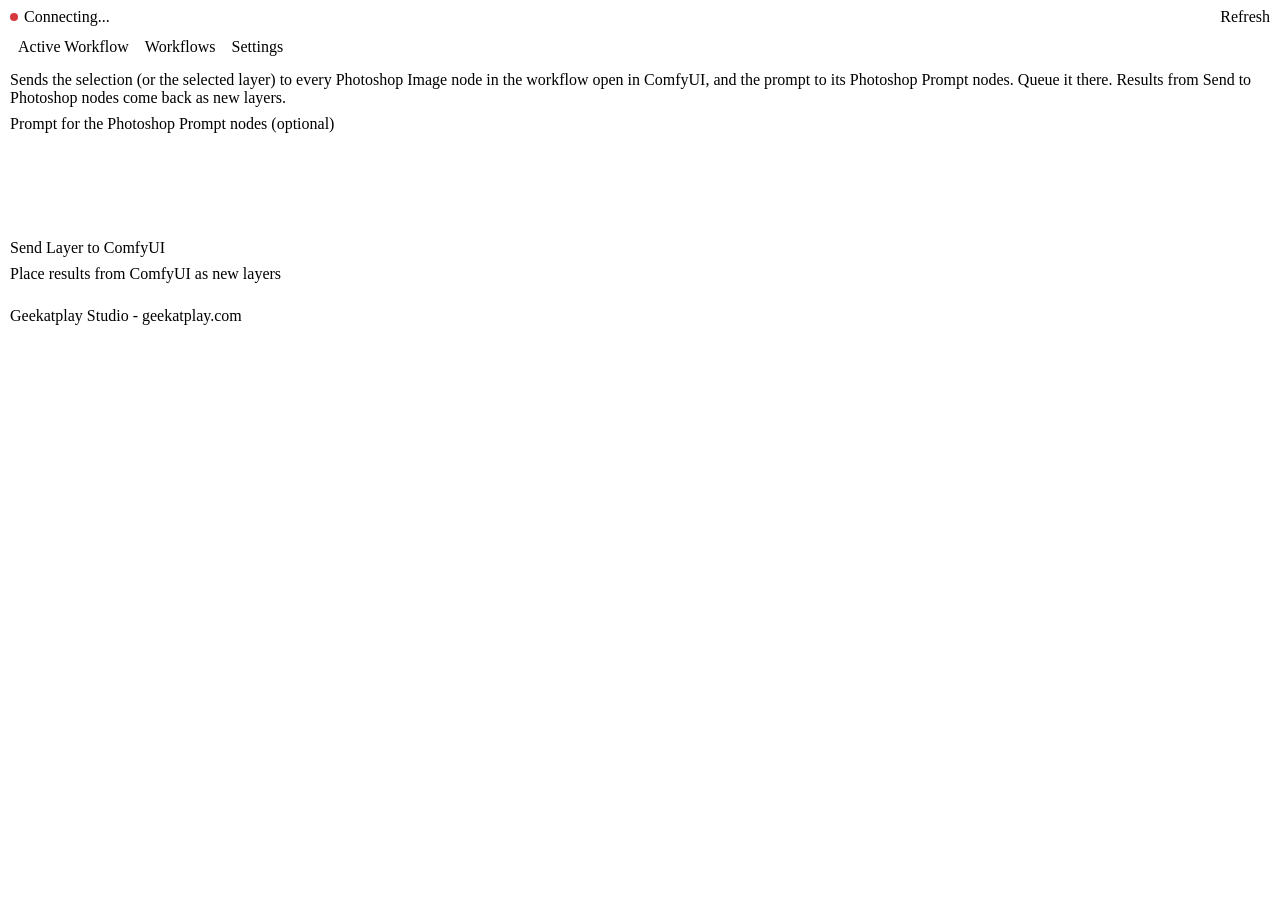
<file: photoshop/index.html>
<!DOCTYPE html>
<!--
  Geekatplay Photoshop Bridge - Photoshop panel
  by Geekatplay Studio - Vladimir Chopine
  https://www.geekatplay.com
-->
<html>
<head>
    <meta charset="utf-8">
    <link rel="stylesheet" href="styles.css">
</head>
<body>
    <header class="status">
        <div id="status-dot" class="dot"></div>
        <sp-body size="XS" id="status-text" class="grow">Connecting...</sp-body>
        <sp-action-button id="refresh" size="s" quiet title="Read models, workflows and templates from ComfyUI again">Refresh</sp-action-button>
    </header>

    <section id="setup" class="setup hidden">
        <sp-body size="S">This panel runs your ComfyUI workflows. To connect it:</sp-body>
        <sp-body size="XS">1. Install ComfyUI (free) on this computer or a server.</sp-body>
        <sp-body size="XS">2. Install the Geekatplay Photoshop Bridge nodes into ComfyUI.</sp-body>
        <sp-body size="XS">3. Start ComfyUI. A ComfyUI on another computer: enter its address under Settings.</sp-body>
        <sp-action-button id="open-guide">Open the setup guide</sp-action-button>
    </section>

    <nav class="tabs">
        <div class="tab selected" data-page="page-active">Active Workflow</div>
        <div class="tab" data-page="page-registered">Workflows</div>
        <div class="tab" data-page="page-settings">Settings</div>
    </nav>

    <section id="page-active" class="page">
        <sp-body size="S">Sends the selection (or the selected layer) to every Photoshop Image node in the workflow open in ComfyUI, and the prompt to its Photoshop Prompt nodes. Queue it there. Results from Send to Photoshop nodes come back as new layers.</sp-body>
        <sp-label>Prompt for the Photoshop Prompt nodes (optional)</sp-label>
        <sp-textarea id="active-prompt"></sp-textarea>
        <sp-button id="send-active" variant="cta">Send Layer to ComfyUI</sp-button>
        <sp-checkbox id="place-results">Place results from ComfyUI as new layers</sp-checkbox>
    </section>

    <section id="page-registered" class="page hidden">
        <sp-body size="S" id="workflows-note" class="hidden"></sp-body>
        <sp-label>Workflow</sp-label>
        <div class="row">
            <select id="workflow-select" class="grow"></select>
            <sp-action-button id="remove-workflow" class="hidden" quiet>Remove</sp-action-button>
        </div>
        <sp-body size="XS" id="workflow-info" class="error hidden"></sp-body>
        <sp-action-button id="copy-models" class="hidden" quiet>Copy download links</sp-action-button>
        <sp-label>Prompt (empty = the prompt saved in the workflow)</sp-label>
        <sp-textarea id="prompt"></sp-textarea>
        <div class="row run-row">
            <sp-button id="run" variant="cta">Run</sp-button>
            <sp-button id="cancel" variant="secondary" quiet>Cancel</sp-button>
            <sp-checkbox id="randomize-seed" class="push-right">New seed each run</sp-checkbox>
        </div>
        <sp-label>Inputs</sp-label>
        <div id="inputs"></div>
        <sp-body size="XS" id="inputs-hint" class="hint"></sp-body>
        <div class="row heading">
            <sp-label class="grow">Settings</sp-label>
            <sp-checkbox id="all-params" size="s">All</sp-checkbox>
            <sp-action-button id="reset-params" size="s" quiet>Reset</sp-action-button>
        </div>
        <div id="params"></div>
    </section>

    <section id="page-settings" class="page hidden">
        <sp-label>ComfyUI server (default http://127.0.0.1:8188)</sp-label>
        <div class="row">
            <sp-textfield id="server" class="grow"></sp-textfield>
            <sp-button id="connect" variant="secondary">Connect</sp-button>
        </div>
        <sp-label>Max size sent (long edge in pixels, 0 = full size)</sp-label>
        <sp-textfield id="max-edge" type="number"></sp-textfield>

        <sp-divider size="small"></sp-divider>
        <sp-label>Registered workflows</sp-label>
        <sp-body size="XS" id="builtin-count" class="hint"></sp-body>
        <div id="workflow-list"></div>
        <div class="row">
            <sp-button id="add-workflow" variant="secondary">Add File...</sp-button>
            <sp-button id="browse" variant="secondary">Browse ComfyUI...</sp-button>
        </div>
        <sp-body size="XS" class="hint">Add a workflow file saved from ComfyUI (Workflow &gt; Save or Export (API)), or browse the image templates and the workflows saved in ComfyUI.</sp-body>
        <div id="browse-panel" class="browse-panel hidden">
            <sp-textfield id="browse-search" placeholder="Search templates and saved workflows"></sp-textfield>
            <div id="browse-list"></div>
        </div>
    </section>

    <footer>
        <sp-progressbar id="progress" class="hidden" max="100" value="0"></sp-progressbar>
        <sp-body size="XS" id="message"></sp-body>
        <sp-action-button id="copy-message" class="hidden" quiet>Copy message</sp-action-button>
        <sp-detail class="credit">Geekatplay Studio - geekatplay.com</sp-detail>
    </footer>

    <script src="main.js"></script>
</body>
</html>
</file>
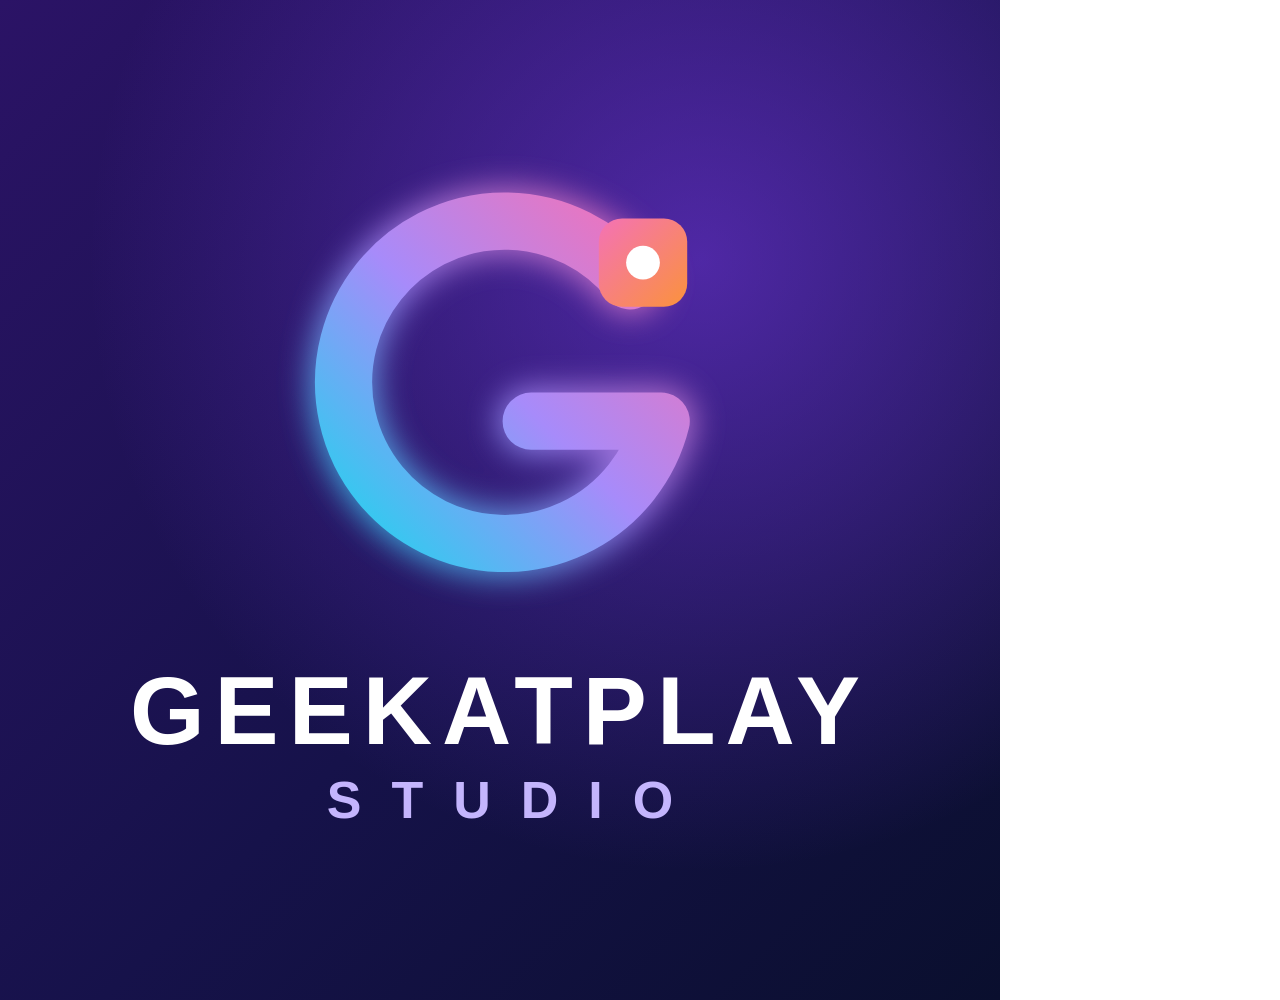
<file: distribution/source/publisher-logo.html>
<!doctype html><html><head><meta charset="utf-8"><style>
html,body{margin:0;width:1000px;height:1000px;overflow:hidden}
.tile{width:1000px;height:1000px;position:relative;background:linear-gradient(135deg,#2b1366 0%,#16124a 55%,#0a0f2e 100%);display:flex;flex-direction:column;align-items:center;justify-content:center;font-family:"Segoe UI Variable Display","Segoe UI",sans-serif}
.tile:before{content:"";position:absolute;inset:0;background:radial-gradient(circle at 70% 26%,rgba(124,58,237,.55),rgba(124,58,237,0) 60%)}
svg{position:relative;width:520px;height:520px;margin-top:-40px}
.name{position:relative;color:#fff;font-weight:800;font-size:96px;letter-spacing:10px;margin-top:6px}
.sub{position:relative;color:#c4b5fd;font-weight:600;font-size:52px;letter-spacing:30px;margin-top:4px;padding-left:30px}
</style></head><body><div class="tile">
<svg viewBox="0 0 200 200"><defs>
<linearGradient id="a" x1="0" y1="1" x2="1" y2="0"><stop offset="0" stop-color="#22d3ee"/><stop offset=".5" stop-color="#a78bfa"/><stop offset="1" stop-color="#f472b6"/></linearGradient>
<linearGradient id="n" x1="0" y1="0" x2="1" y2="1"><stop offset="0" stop-color="#f472b6"/><stop offset="1" stop-color="#fb923c"/></linearGradient>
<filter id="g" x="-30%" y="-30%" width="160%" height="160%"><feGaussianBlur stdDeviation="6"/></filter></defs>
<path d="M150 58 A62 62 0 1 0 162 112 L112 112" fill="none" stroke="url(#a)" stroke-width="26" stroke-linecap="round" stroke-linejoin="round" filter="url(#g)" opacity=".8"/>
<path d="M150 58 A62 62 0 1 0 162 112 L112 112" fill="none" stroke="url(#a)" stroke-width="22" stroke-linecap="round" stroke-linejoin="round"/>
<rect x="138" y="34" width="34" height="34" rx="9" fill="url(#n)"/>
<circle cx="155" cy="51" r="6.5" fill="#fff"/>
</svg>
<div class="name">GEEKATPLAY</div><div class="sub">STUDIO</div>
</div></body></html>
</file>
<file: photoshop/styles.css>
/*
 * Geekatplay Photoshop Bridge - panel styles
 * by Geekatplay Studio - Vladimir Chopine
 * https://www.geekatplay.com
 */
html,
body {
    height: 100%;
    margin: 0;
}

body {
    color: var(--uxp-host-text-color);
    font-size: var(--uxp-host-font-size);
    padding: 8px 10px;
    box-sizing: border-box;
    display: flex;
    flex-direction: column;
    overflow-y: auto;
}

/* the sections keep their height; the body scrolls instead of squeezing them together */
body > * {
    flex-shrink: 0;
}

.status {
    display: flex;
    flex-direction: row;
    align-items: center;
    margin-bottom: 8px;
}

.dot {
    width: 8px;
    height: 8px;
    min-width: 8px;
    border-radius: 4px;
    margin-right: 6px;
    background-color: #d7373f;
}

.dot.ok {
    background-color: #2d9d78;
}

.setup {
    display: flex;
    flex-direction: column;
    padding: 8px;
    margin-bottom: 10px;
    border: 1px solid var(--uxp-host-border-color);
    border-radius: 4px;
}

.setup > * {
    margin-bottom: 4px;
}

.tabs {
    display: flex;
    flex-direction: row;
    border-bottom: 1px solid var(--uxp-host-border-color);
    margin-bottom: 10px;
}

.tab {
    padding: 4px 8px;
    margin-bottom: -1px;
    color: var(--uxp-host-text-color-secondary);
    border-bottom: 2px solid transparent;
}

.tab:hover {
    color: var(--uxp-host-text-color);
}

.tab.selected {
    color: var(--uxp-host-text-color);
    border-bottom: 2px solid var(--uxp-host-link-text-color);
}

.page {
    display: flex;
    flex-direction: column;
}

.page > * {
    margin-bottom: 8px;
}

.row {
    display: flex;
    flex-direction: row;
    align-items: center;
}

.row > * {
    margin-right: 6px;
}

.grow {
    flex: 1 1 auto;
}

.run-row {
    margin-bottom: 12px;
}

.push-right {
    margin-left: auto;
}

select,
sp-textfield,
sp-textarea {
    width: 100%;
}

.row sp-textfield.grow,
.row select.grow {
    width: auto;
}

sp-textarea {
    height: 90px;
}

.hint {
    color: var(--uxp-host-text-color-secondary);
}

.workflow-row {
    display: flex;
    flex-direction: row;
    align-items: center;
    margin-bottom: 4px;
}

.workflow-row sp-textfield {
    flex: 1 1 auto;
    width: auto;
    margin-right: 4px;
}

.heading {
    margin-top: 4px;
}

.heading sp-label {
    margin-bottom: 0;
}

.input-row,
.param-row {
    display: flex;
    flex-direction: row;
    align-items: center;
    margin-bottom: 4px;
}

.input-row .input-label,
.param-row .param-label {
    width: 38%;
    min-width: 80px;
    margin-right: 6px;
    overflow: hidden;
    white-space: nowrap;
    text-overflow: ellipsis;
}

.input-row select,
.param-row select,
.param-row sp-textfield {
    flex: 1 1 auto;
    width: auto;
}

.param-row sp-textarea {
    flex: 1 1 auto;
    width: auto;
    height: 56px;
}

.param-group {
    margin: 4px 0 2px;
    color: var(--uxp-host-text-color-secondary);
}

.browse-panel {
    display: flex;
    flex-direction: column;
}

#browse-list {
    margin-top: 6px;
    max-height: 560px;
    overflow-y: auto;
}

.browse-row {
    display: flex;
    flex-direction: row;
    align-items: center;
    padding: 3px 0;
    border-bottom: 1px solid var(--uxp-host-border-color);
}

.browse-row .grow {
    overflow: hidden;
}

.browse-row sp-detail {
    color: var(--uxp-host-text-color-secondary);
}

footer {
    display: flex;
    flex-direction: column;
    margin-top: 6px;
    padding-top: 6px;
    border-top: 1px solid var(--uxp-host-border-color);
}

footer > * {
    margin-bottom: 4px;
}

sp-progressbar {
    width: 100%;
}

#workflows-note.error,
#workflow-info.error,
#message.error {
    color: #f29423;
}

.credit {
    color: var(--uxp-host-text-color-secondary);
}

/* last, so it wins over the display rules above */
.hidden {
    display: none;
}
</file>
